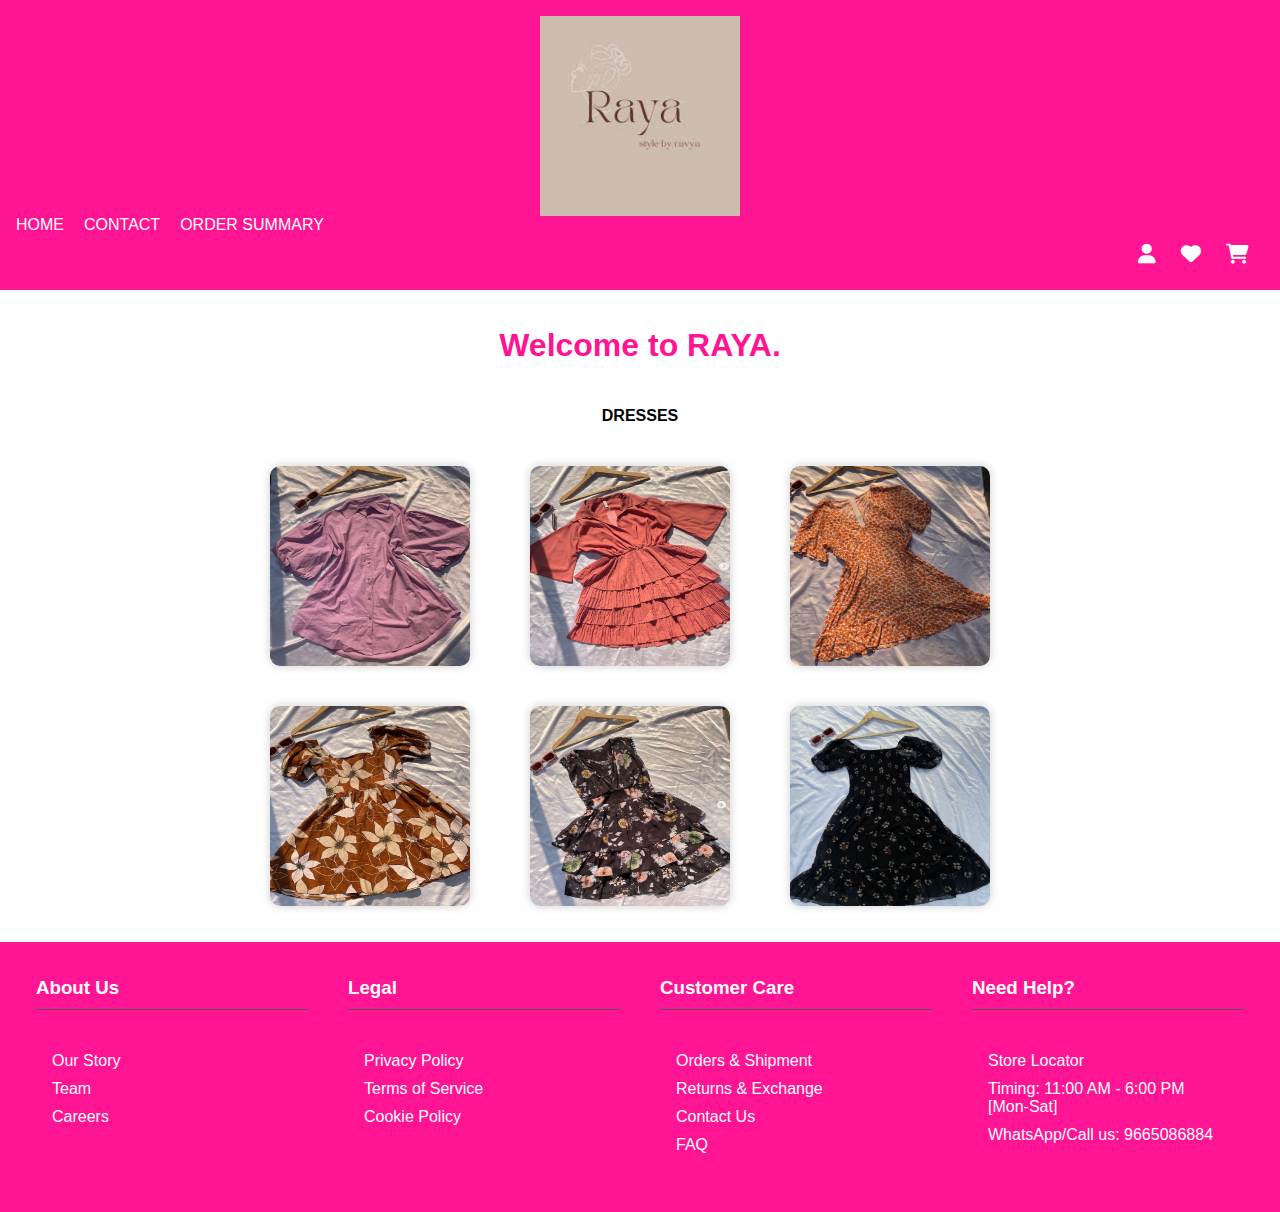
<file: index.html>
<html>
<head>
<title>WEBSITE</title>
<link rel="stylesheet"  type="text/css" href="style2.css">
 <!-- Link to Font Awesome for icons -->
    <link rel="stylesheet" href="https://cdnjs.cloudflare.com/ajax/libs/font-awesome/6.0.0-beta3/css/all.min.css">
 <meta charset="UTF-8">
 <meta name="viewport" content="width=device-width, initial-scale=1.0">
</head>
<body>
<header class="header">
<img src="logo.png" alt="your website logo" width="200" height="200">
<nav>
<ul>
            <li><a href="index.html">HOME</a></li>
            <li><a href="contact.html">CONTACT</a></li>
           <li><a href="order.html">ORDER SUMMARY</a></li>
        </ul>
    </nav>
<div class="logo">
        </div>
        <div class="icon-bar">
            <a href="login.html" class="icon">
                <i class="fas fa-user"></i>
                <span></span>
            </a>
            <a href="wishlist.html" class="icon">
                <i class="fas fa-heart"></i>
                <span></span>
            </a>
            <a href="cart.html" class="icon">
                <i class="fas fa-shopping-cart"></i>
                <span></span>
            </a>
        </div>
</header>
<main>
          <h1><font color=FF1493>Welcome to RAYA.</font></h1>
          <h4><font color=#000000>DRESSES</font></h4>
<nav>
<ul>
<li><a href="p1.html"><img src="p6.jpg" alt="lavender shirt" width="200" height="200"></a></li>
<li><a href="p6.html"><img src="p1.png" alt="pink ruffle" width="200" height="200"></a></li>
<li><a href="p5.html"><img src="p5.jpg" alt="musturd  floral print" width="200" height="200"></a></li></ul>
<ul>
 <li><a href="p3.html"><img src="p3.png" alt="FLORAL DRESS" width="200" height="200"></a></li>
<li><a href="p2.html"><img src="p2.png" alt="black sleeveless" width="200" height="200"></a></li>
<li><a href="p4.html"><img src="p4.jpg" alt="black print" width="200" height="200"></a></li>
</ul>
</nav>
</main>
                                                        
<footer>
  
     <footer class="footer">
        <div class="footer-section">
            <h3>About Us</h3>
            <ul>
                <li><a href="about.html">Our Story</a></li>
                <li><a href="#team">Team</a></li>
                <li><a href="#careers">Careers</a></li>
            </ul>
        </div>
        <div class="footer-section">
            <h3>Legal</h3>
            <ul>
                <li><a href="#privacy-policy">Privacy Policy</a></li>
                <li><a href="#terms-of-service">Terms of Service</a></li>
                <li><a href="#cookie-policy">Cookie Policy</a></li>
            </ul>
        </div>
        <div class="footer-section">
            <h3>Customer Care</h3>
            <ul>
                <li><a href="#Orders & Shipment">Orders & Shipment</a></li>
                <li><a href="#Returns & Exchange">Returns & Exchange</a></li>
                <li><a href="#Contact Us">Contact Us</a></li>
                <li><a href="#faq">FAQ</a></li>
            </ul>
        </div>
        <div class="footer-section">
            <h3>Need Help?</h3>
            <ul>
                <li><a href="#support">Store Locator</a></li>
                <li>Timing: 11:00 AM - 6:00 PM [Mon-Sat]</li>
                <li>WhatsApp/Call us: 9665086884</li>
            </ul>
        </div>

   
</footer>
</body>
</html>
</file>
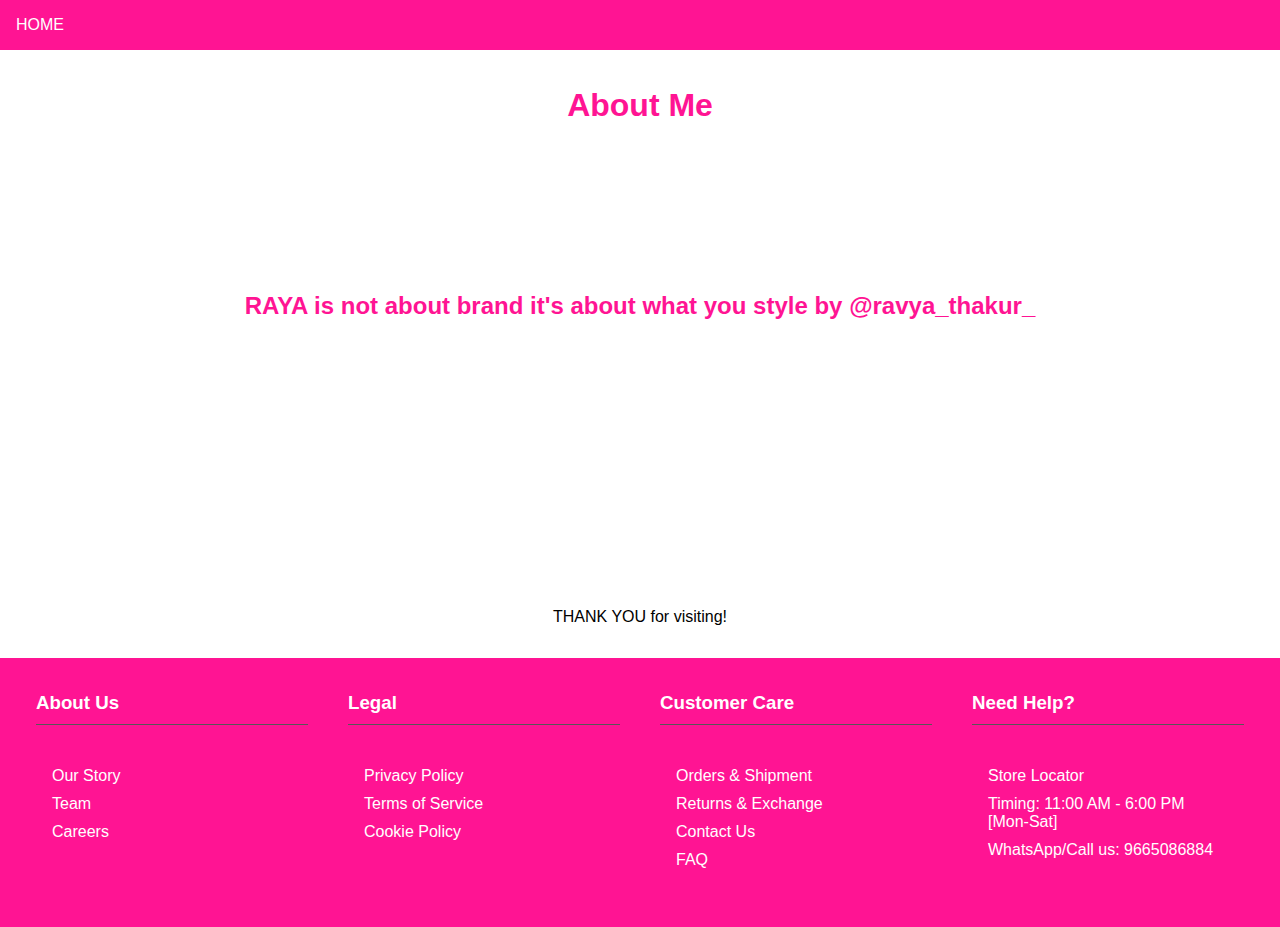
<file: about.html>
<html>
<head>
<title>ABOUT | MY WEBSITE</title>
<link rel="stylesheet" href="style2.css">
</head>
<body>
<header>
<nav>
<ul>
     <li><a href="index.html">HOME</a></li>
</ul>
</nav>
</header>

<main>
    <h1>About Me</h1><br>
<br>
<br>
<br>
<br>
<br>
<br>
    <h2>RAYA is not about brand 
       it's about what you style by @ravya_thakur_</h2>
<br>
<br>
<br>
<br>
<br>
<br>
<br>
<br>
<br>
<br>
<br>
<br>
<br>

<br>
    <p>THANK YOU for visiting!</p>
</main>
     <footer>
  
     <footer class="footer">
        <div class="footer-section">
            <h3>About Us</h3>
            <ul>
                <li><a href="about.html">Our Story</a></li>
                <li><a href="#team">Team</a></li>
                <li><a href="#careers">Careers</a></li>
            </ul>
        </div>
        <div class="footer-section">
            <h3>Legal</h3>
            <ul>
                <li><a href="#privacy-policy">Privacy Policy</a></li>
                <li><a href="#terms-of-service">Terms of Service</a></li>
                <li><a href="#cookie-policy">Cookie Policy</a></li>
            </ul>
        </div>
        <div class="footer-section">
            <h3>Customer Care</h3>
            <ul>
                <li><a href="#Orders & Shipment">Orders & Shipment</a></li>
                <li><a href="#Returns & Exchange">Returns & Exchange</a></li>
                <li><a href="#Contact Us">Contact Us</a></li>
                <li><a href="#faq">FAQ</a></li>
            </ul>
        </div>
        <div class="footer-section">
            <h3>Need Help?</h3>
            <ul>
                <li><a href="#support">Store Locator</a></li>
                <li>Timing: 11:00 AM - 6:00 PM [Mon-Sat]</li>
                <li>WhatsApp/Call us: 9665086884</li>
            </ul>
        </div>

   
</footer>
</body>
</html>
</file>
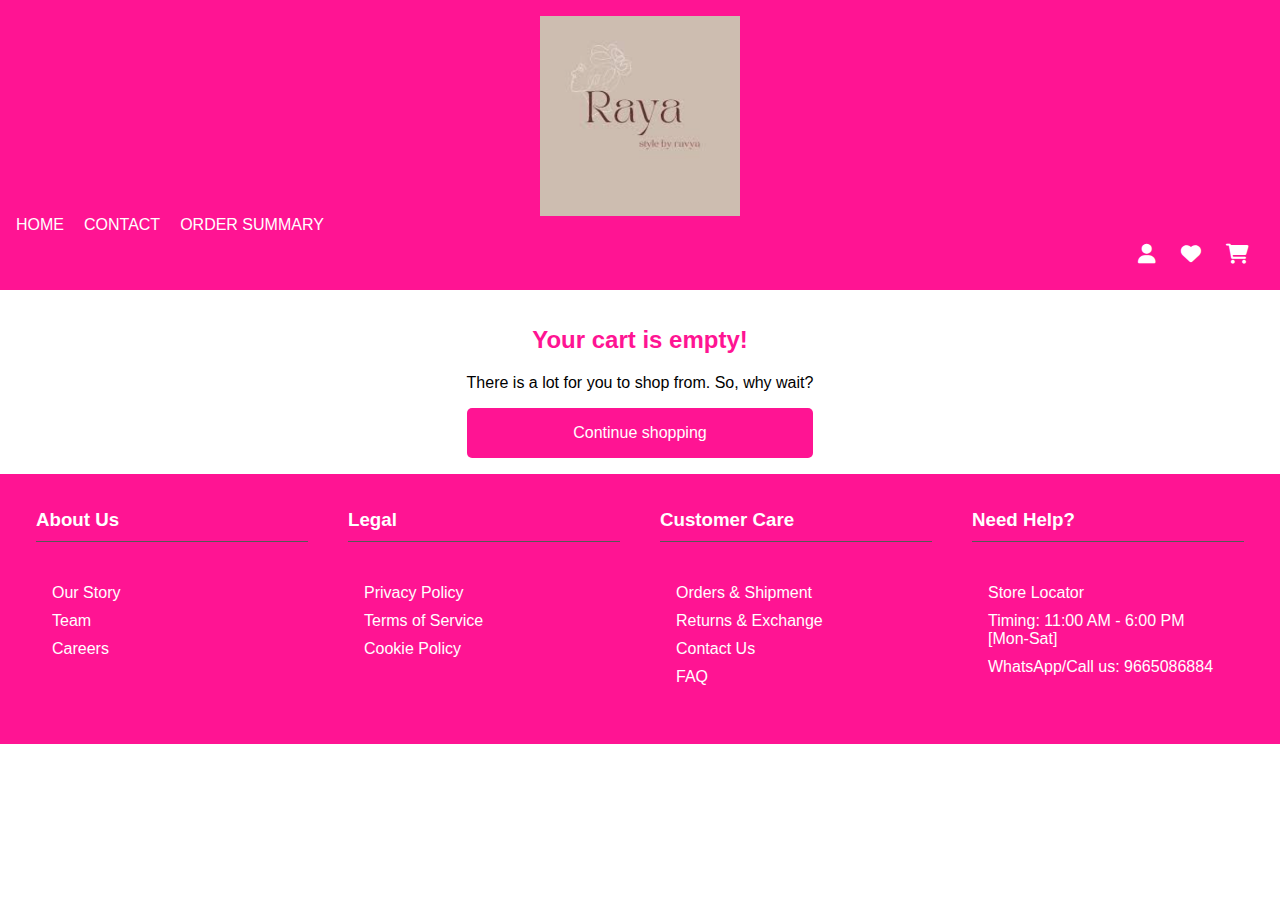
<file: cart.html>
<html>
<head>
<title>WEBSITE</title>
<link rel="stylesheet"  type="text/css" href="style2.css">
 <!-- Link to Font Awesome for icons -->
    <link rel="stylesheet" href="https://cdnjs.cloudflare.com/ajax/libs/font-awesome/6.0.0-beta3/css/all.min.css">
</head>
<body>
<header class="header">
<img src="logo.png" alt="your website logo" width="200" height="200">
<nav>
<ul>
            <li><a href="index.html">HOME</a></li>
            
            <li><a href="contact.html">CONTACT</a></li>
           <li><a href="order.html">ORDER SUMMARY</a></li>
        </ul>
    </nav>
<div class="logo">
        </div>
        <div class="icon-bar">
            <a href="login.html" class="icon">
                <i class="fas fa-user"></i>
                <span></span>
            </a>
            <a href="wishlist.html" class="icon">
                <i class="fas fa-heart"></i>
                <span></span>
            </a>
            <a href="cart.html" class="icon">
                <i class="fas fa-shopping-cart"></i>
                <span></span>
            </a>
        </div>
</header>
<main>
<div class="empty-cart">
<h2><center>Your cart is empty!</center></h3>
<p>There is a lot for you to shop from. So, why wait?</p>
<button type="submit">Continue shopping</button>
</div>
 </main>
                                           
<footer>
     <footer class="footer">
        <div class="footer-section">
            <h3>About Us</h3>
            <ul>
                <li><a href="About.html">Our Story</a></li>
                <li><a href="#team">Team</a></li>
                <li><a href="#careers">Careers</a></li>
            </ul>
        </div>
        <div class="footer-section">
            <h3>Legal</h3>
            <ul>
                <li><a href="#privacy-policy">Privacy Policy</a></li>
                <li><a href="#terms-of-service">Terms of Service</a></li>
                <li><a href="#cookie-policy">Cookie Policy</a></li>
            </ul>
        </div>
        <div class="footer-section">
            <h3>Customer Care</h3>
            <ul>
                <li><a href="#Orders & Shipment">Orders & Shipment</a></li>
                <li><a href="#Returns & Exchange">Returns & Exchange</a></li>
                <li><a href="#Contact Us">Contact Us</a></li>
                <li><a href="#faq">FAQ</a></li>
            </ul>
        </div>
        <div class="footer-section">
            <h3>Need Help?</h3>
            <ul>
                <li><a href="#support">Store Locator</a></li>
                <li>Timing: 11:00 AM - 6:00 PM [Mon-Sat]</li>
                <li>WhatsApp/Call us: 9665086884</li>
            </ul>
        </div>
</footer>
</body>
</html>
</file>
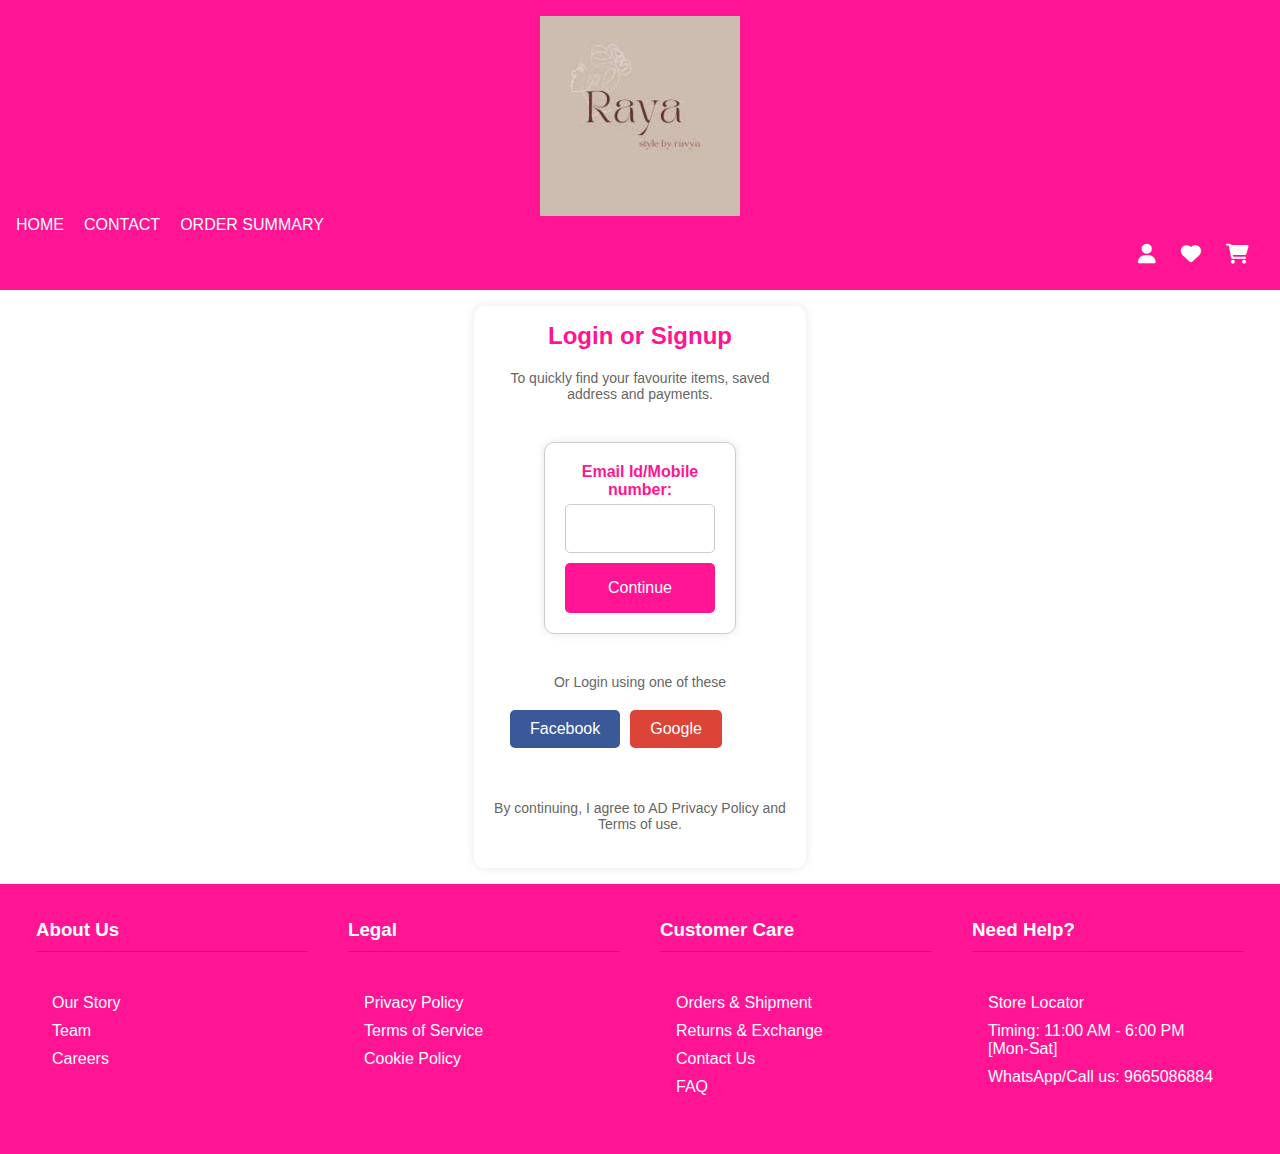
<file: login.html>
<html>
<head>
<title>WEBSITE</title>
<link rel="stylesheet"  type="text/css" href="style2.css">
 <!-- Link to Font Awesome for icons -->
    <link rel="stylesheet" href="https://cdnjs.cloudflare.com/ajax/libs/font-awesome/6.0.0-beta3/css/all.min.css">
</head>
<body>
<header class="header">
<img src="logo.png" alt="your website logo" width="200" height="200">
<nav>
<ul>
            <li><a href="index.html">HOME</a></li>
            
            <li><a href="contact.html">CONTACT</a></li>
           <li><a href="order.html">ORDER SUMMARY</a></li>
        </ul>
    </nav>
<div class="logo">
        </div>
        <div class="icon-bar">
            <a href="login.html" class="icon">
                <i class="fas fa-user"></i>
                <span></span>
            </a>
            <a href="wishlist.html" class="icon">
                <i class="fas fa-heart"></i>
                <span></span>
            </a>
            <a href="cart.html" class="icon">
                <i class="fas fa-shopping-cart"></i>
                <span></span>
            </a>
        </div>
</header>
<main>
<div class="container">
  <div class="login-container">
<h2>Login or Signup</h2>
<p> To quickly find your favourite items, saved address and payments.</p>

<form>
 <label for="email">Email Id/Mobile number:</label>
<input type="text" id="email" name="email" required>

<button type="submit">Continue</button>
</form>

<p>Or Login using one of these</p>
<div class="social-login">
<button class="facebook-button">Facebook</button>
<button class="google-button">Google</button>
</div>
<br>
<p>By continuing, I agree to AD Privacy Policy and Terms of  use.</P>
</div>
</div>
</main>
                                                        
<footer>
     <footer class="footer">
        <div class="footer-section">
            <h3>About Us</h3>
            <ul>
                <li><a href="About.html">Our Story</a></li>
                <li><a href="#team">Team</a></li>
                <li><a href="#careers">Careers</a></li>
            </ul>
        </div>
        <div class="footer-section">
            <h3>Legal</h3>
            <ul>
                <li><a href="#privacy-policy">Privacy Policy</a></li>
                <li><a href="#terms-of-service">Terms of Service</a></li>
                <li><a href="#cookie-policy">Cookie Policy</a></li>
            </ul>
        </div>
        <div class="footer-section">
            <h3>Customer Care</h3>
            <ul>
                <li><a href="#Orders & Shipment">Orders & Shipment</a></li>
                <li><a href="#Returns & Exchange">Returns & Exchange</a></li>
                <li><a href="#Contact Us">Contact Us</a></li>
                <li><a href="#faq">FAQ</a></li>
            </ul>
        </div>
        <div class="footer-section">
            <h3>Need Help?</h3>
            <ul>
                <li><a href="#support">Store Locator</a></li>
                <li>Timing: 11:00 AM - 6:00 PM [Mon-Sat]</li>
                <li>WhatsApp/Call us: 9665086884</li>
            </ul>
        </div>
</footer>
</body>
</html>
</file>
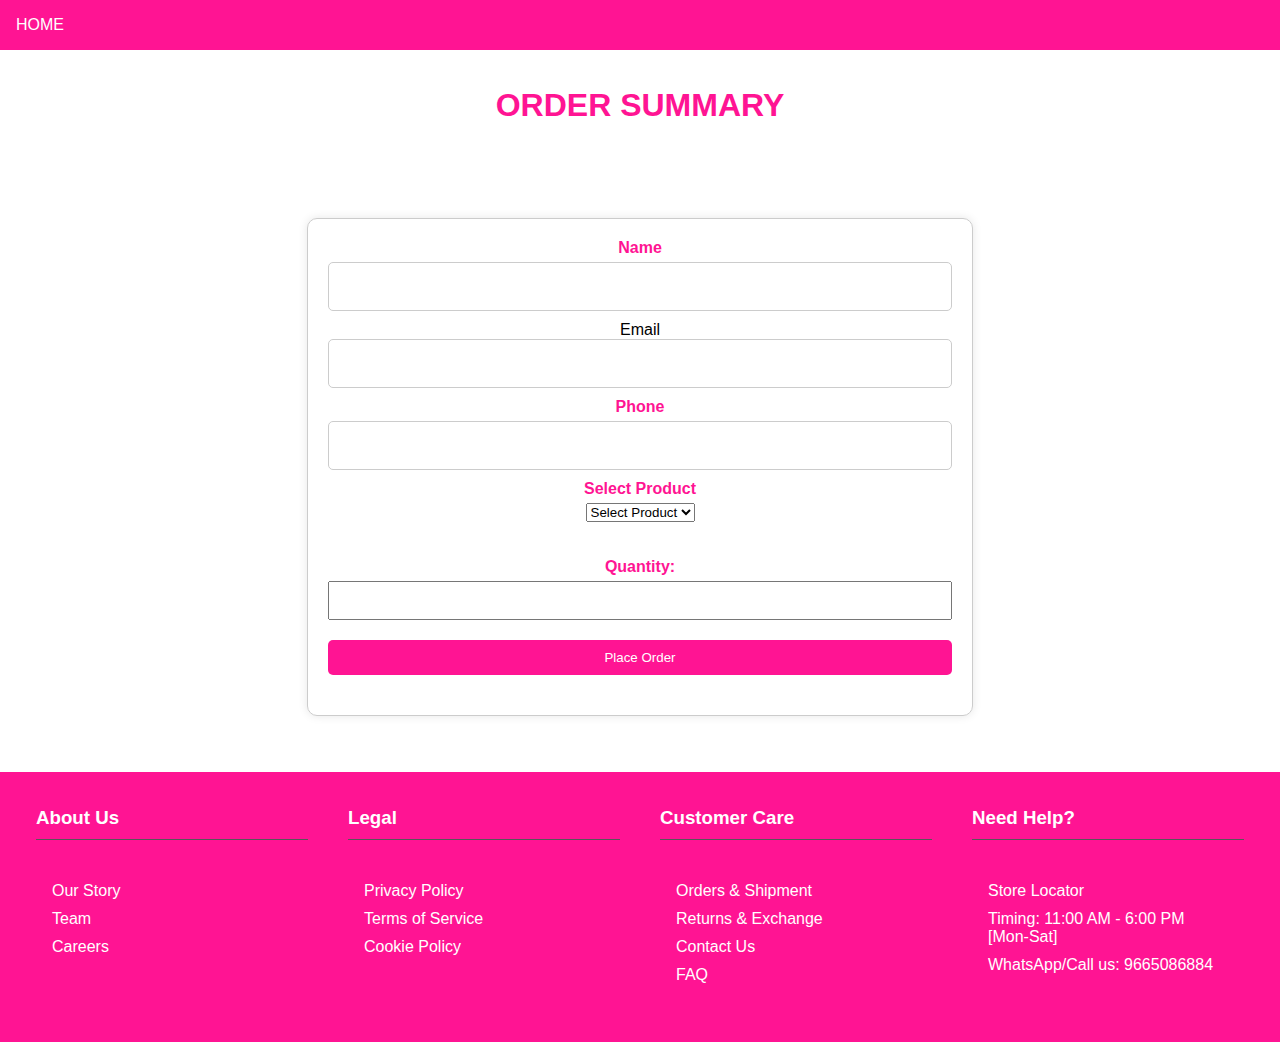
<file: order.html>
<html>
<head>
<title>OrderSummary</title>
<link rel="stylesheet" href="style2.css">
</head>
<body>
<header>
<nav>
<ul>
     <li><a href="index.html">HOME</a></li>
 </ul>
</nav>
</header>

<main>
    <h1>ORDER SUMMARY</h1>
    <p></p>
<form>
<label for="name">Name</label>
<input type="text" id="name" name="name required>

<label for="email">Email</label>
<input type="email" id="email" name="email" required>

<label for="phone">Phone</label>
<input type="tel" id="phone" name="phone" required>

<label for="product">Select Product</label>
<select id="product" name="product required>

<option value="">Select Product</option><br><br>
<option value="product1">Select Product</option>
<option value="product2">Select Product</option>
<option value="product3">Select Product</option>
</select><br><br>

<label for="quantity">Quantity:</label>
<input type="number" id="quantity" name="quantity" required>
<input type="submit" value="Place Order">
</form>
</main>
     <footer>
  
     <footer class="footer">
        <div class="footer-section">
            <h3>About Us</h3>
            <ul>
                <li><a href="about.html">Our Story</a></li>
                <li><a href="#team">Team</a></li>
                <li><a href="#careers">Careers</a></li>
            </ul>
        </div>
        <div class="footer-section">
            <h3>Legal</h3>
            <ul>
                <li><a href="#privacy-policy">Privacy Policy</a></li>
                <li><a href="#terms-of-service">Terms of Service</a></li>
                <li><a href="#cookie-policy">Cookie Policy</a></li>
            </ul>
        </div>
        <div class="footer-section">
            <h3>Customer Care</h3>
            <ul>
                <li><a href="#Orders & Shipment">Orders & Shipment</a></li>
                <li><a href="#Returns & Exchange">Returns & Exchange</a></li>
                <li><a href="#Contact Us">Contact Us</a></li>
                <li><a href="#faq">FAQ</a></li>
            </ul>
        </div>
        <div class="footer-section">
            <h3>Need Help?</h3>
            <ul>
                <li><a href="#support">Store Locator</a></li>
                <li>Timing: 11:00 AM - 6:00 PM [Mon-Sat]</li>
                <li>WhatsApp/Call us: 9665086884</li>
            </ul>
        </div>
</footer>
</body>
</html>
</file>
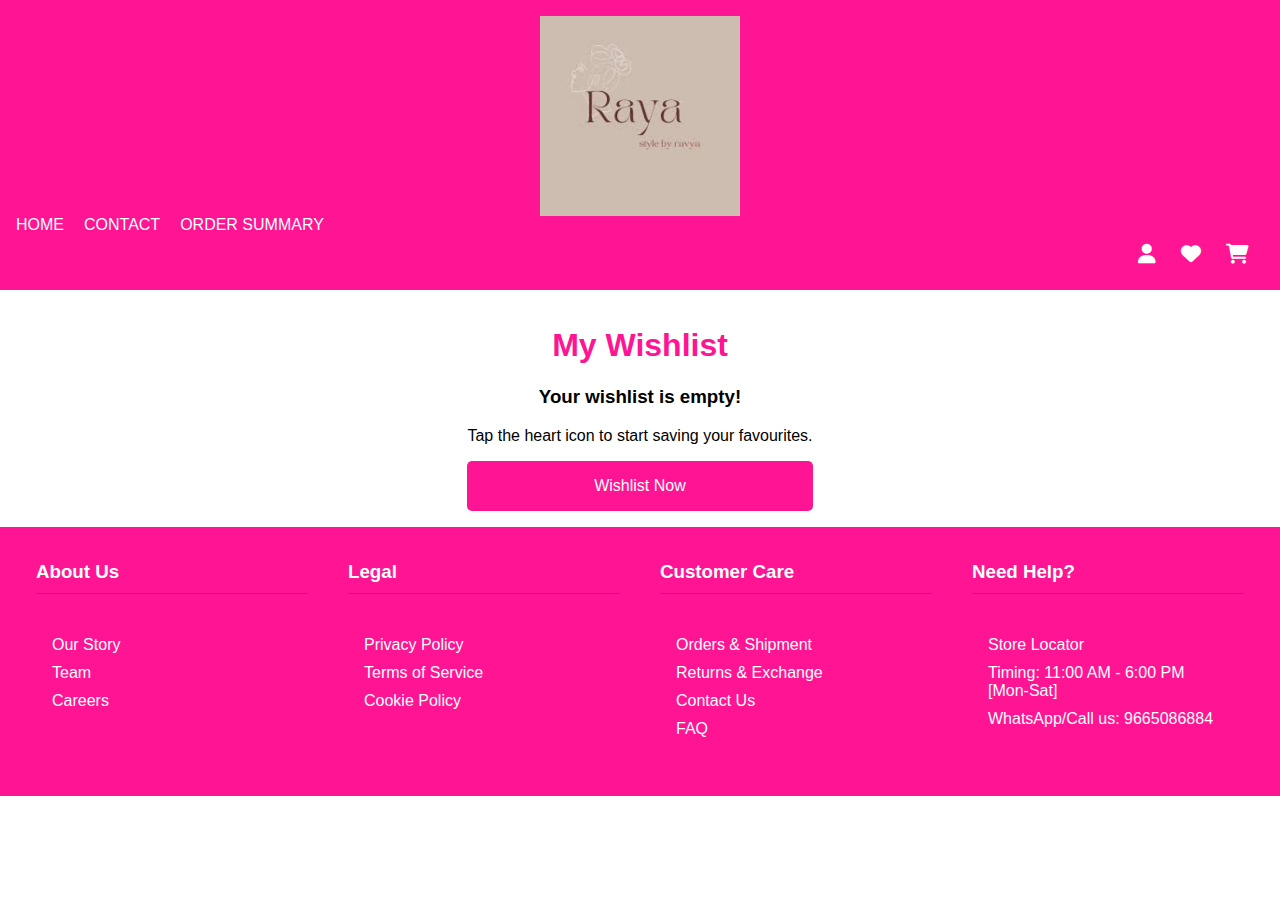
<file: wishlist.html>
<html>
<head>
<title>WEBSITE</title>
<link rel="stylesheet"  type="text/css" href="style2.css">
 <!-- Link to Font Awesome for icons -->
    <link rel="stylesheet" href="https://cdnjs.cloudflare.com/ajax/libs/font-awesome/6.0.0-beta3/css/all.min.css">
</head>
<body>
<header class="header">
<img src="logo.png" alt="your website logo" width="200" height="200">
<nav>
<ul>
            <li><a href="index.html">HOME</a></li>
           
            <li><a href="contact.html">CONTACT</a></li>
           <li><a href="order.html">ORDER SUMMARY</a></li>
        </ul>
    </nav>
<div class="logo">
        </div>
        <div class="icon-bar">
            <a href="login.html" class="icon">
                <i class="fas fa-user"></i>
                <span></span>
            </a>
            <a href="wishlist.html" class="icon">
                <i class="fas fa-heart"></i>
                <span></span>
            </a>
            <a href="cart.html" class="icon">
                <i class="fas fa-shopping-cart"></i>
                <span></span>
            </a>
        </div>
</header>
<main>
<div>
<h1><center>My Wishlist</center></h1>
<h3><center>Your wishlist is empty!</center></h3>
<p>Tap the heart icon to start saving your favourites.</p>

<button type="submit"> Wishlist Now</button>
</div>
 </main>
                                           
<footer>
     <footer class="footer">
        <div class="footer-section">
            <h3>About Us</h3>
            <ul>
                <li><a href="About.html">Our Story</a></li>
                <li><a href="#team">Team</a></li>
                <li><a href="#careers">Careers</a></li>
            </ul>
        </div>
        <div class="footer-section">
            <h3>Legal</h3>
            <ul>
                <li><a href="#privacy-policy">Privacy Policy</a></li>
                <li><a href="#terms-of-service">Terms of Service</a></li>
                <li><a href="#cookie-policy">Cookie Policy</a></li>
            </ul>
        </div>
        <div class="footer-section">
            <h3>Customer Care</h3>
            <ul>
                <li><a href="#Orders & Shipment">Orders & Shipment</a></li>
                <li><a href="#Returns & Exchange">Returns & Exchange</a></li>
                <li><a href="#Contact Us">Contact Us</a></li>
                <li><a href="#faq">FAQ</a></li>
            </ul>
        </div>
        <div class="footer-section">
            <h3>Need Help?</h3>
            <ul>
                <li><a href="#support">Store Locator</a></li>
                <li>Timing: 11:00 AM - 6:00 PM [Mon-Sat]</li>
                <li>WhatsApp/Call us: 9665086884</li>
            </ul>
        </div>
</footer>
</body>
</html>
</file>
<file: style2.css>
body {
    font-family: Arial, sans-serif;
    margin: 0;
    padding: 0;
    box-sizing: border-box;
}

header {
    background-color: #FF1493;
    color: #fff;
    padding: 1rem;
    text-align: center;
}

.logo h1 {
    margin: 0;
}

nav ul {
    list-style: none;
    margin: 0;
    padding: 0;
    display: flex;
    flex-wrap: wrap;
    justify-content: flex-start;
}

nav li {
    margin-right: 20px;
    list-style: none;
}

nav a {
    color: #fff;
    text-decoration: none;
}

.icon-bar {
    display: flex;
    flex-wrap: wrap;
    justify-content: flex-end;
}

.icon-bar .icon {
    display: flex;
    flex-wrap: wrap;
    align-items: center;
    color: white;
    padding: 10px;
    text-decoration: none;
    transition: background-color 0.3s;
}

.icon-bar .icon:hover {
    background-color: #575757;
}

.icon-bar .icon i {
    font-size: 20px;
    margin-right: 5px;
}

.icon-bar .icon span {
    font-size: 16px;
}

main {
    display: flex;
    flex-wrap: wrap;
    flex-direction: column;
    align-items: center;
    padding: 1rem;
}

main img {
    display: block;
    margin: 20px;
    border-radius: 10px;
    box-shadow: 0 0 10px rgba(0, 0, 0, 0.2);
}

main img:hover {
    transform: scale(1.1);
}

h1, h2 {
    color: #FF1493;
}

h4 {
    color: #000000;
}

form {
    display: flex;
    flex-wrap: wrap;
    flex-direction: column;
    align-items: center;
}

label {
    margin-bottom: 10px;
}

input, textarea {
    width: 100%;
    padding: 10px;
    margin-bottom: 20px;
    box-sizing: border-box;
}

.main-login-container {
    display: flex;
    flex-wrap: wrap;
    justify-content: center;
    align-items: center;
    height: 100vh;
    max-width: 1200px;
    width: 100%;
    margin: 1rem;
    padding: 1rem;
}

.login-container {
    background-color: #ffffff;
    padding: 1rem;
    border-radius: 10px;
    box-shadow: 0 0 10px rgba(0, 0, 0, 0.1);
    width: 300px;
    text-align: center;
}

.login-container h2 {
    margin-top: 0;
    color: #FF1493;
}

.login-container p {
    color: #666;
    margin-bottom: 20px;
    font-size: 14px;
}

form {
    margin-top: 20px;
}

label {
    display: block;
    margin-bottom: 5px;
    font-weight: bold;
    color: #FF1493;
}

input[type="text"], input[type="email"], input[type="password"], input[type="tel"] {
    width: 100%;
    padding: 1rem;
    margin-bottom: 10px;
    border: 1px solid #ccc;
    border-radius: 5px;
}

button[type="submit"] {
    width: 100%;
    padding: 1rem;
    background-color: #FF1493;
    color: white;
    border: none;
    border-radius: 5px;
    cursor: pointer;
    font-size: 16px;
}

button[type="submit"]:hover {
    background-color: #FF1493;
}

.social-login {
    margin: 20px;
    display: flex;
    gap: 10px;
    margin-bottom: 20px;
}

.social-login button {
    padding: 10px 20px;
    border: none;
    border-radius: 5px;
    cursor: pointer;
    font-size: 16px;
    color: white;
}

.facebook-button {
    background-color: #3b5998;
}

.google-button {
    background-color: #db4437;
}

.facebook-button:hover, .google-button:hover {
    opacity: 0.8;
}

.cart-container {
    text-align: center;
    padding: 1rem;
    border: 1px solid #ccc;
}

.cart-message {
    font-size: 1.2em;
    margin-bottom: 10px;
}

.continue-button {
    background-color: #FF1493;
    color: white;
    padding: 20px 20px;
    border: none;
    cursor: pointer;
}

@media (max-width: 600px) {
    .content {
        flex-direction: column;
    }
}

.footer {
    background-color: #FF1493;
    color: #fff;
    display: flex;
    flex-wrap: wrap;
    justify-content: space-around;
    padding: 1rem;
}

.footer-section {
    flex: 1;
    margin: 0 20px;
}

.footer-section h3 {
    border-bottom: 1px solid #575757;
    padding-bottom: 10px;
    margin-bottom: 10px;
}

.footer-section ul {
    list-style-type: none;
    padding: 1rem;
}

.footer-section ul li {
    margin: 10px 0;
}

.footer-section ul li a {
    color: white;
    text-decoration: none;
}

.footer-section ul li a:hover {
    text-decoration: underline;
}

footer-bottom {
    text-align: center;
    margin-top: 20px;
    border-top: 1px solid #444;
    padding-top: 10px;
}

input[type="submit"] {
    background-color: #FF1493;
    color: #fff;
    padding: 10px 20px;
    border: none;
    border-radius: 5px;
    cursor: pointer;
}

input[type="submit"]:hover {
    background-color: #FF1493;
}

form {
    display: flex;
    flex-wrap: wrap;
    flex-direction: column;
    align-items: center;
}

form {
    width: 50%;
    margin: 40px auto;
    padding: 20px;
    border: 1px solid #ccc;
    border-radius: 10px;
    box-shadow: 0 0 10px rgba(0, 0, 0, 0.1);
}

.order-form label {
    display: block;
    margin-bottom: 10px;
}

.order-form input[type="text"], .order-form input[type="email"], .order-form input[type="tel"] {
    width: 100%;
    height: auto;
    margin-bottom: 20px;
    padding: 10px;
    box-sizing: border-box;
    color: #FF1493;
}

.order-form select {
    width: 100%;
    height: auto;
    margin-bottom: 20px;
    padding: 10px;
    box-sizing: border-box;
}

.order-form input[type="submit"] {
    width: 100%;
    height: 40px;
    background-color: #FF1493;
    color: #fff;
    padding: 10px;
    border: none;
    border-radius: 10px;
    cursor: pointer;
}

.order-form input[type="submit"]:hover {
    background-color: #FF1493;
    color: #fff;
    padding: 10px 20px;
    border: none;
    border-radius: 5px;
    cursor: pointer;
}
</file>
